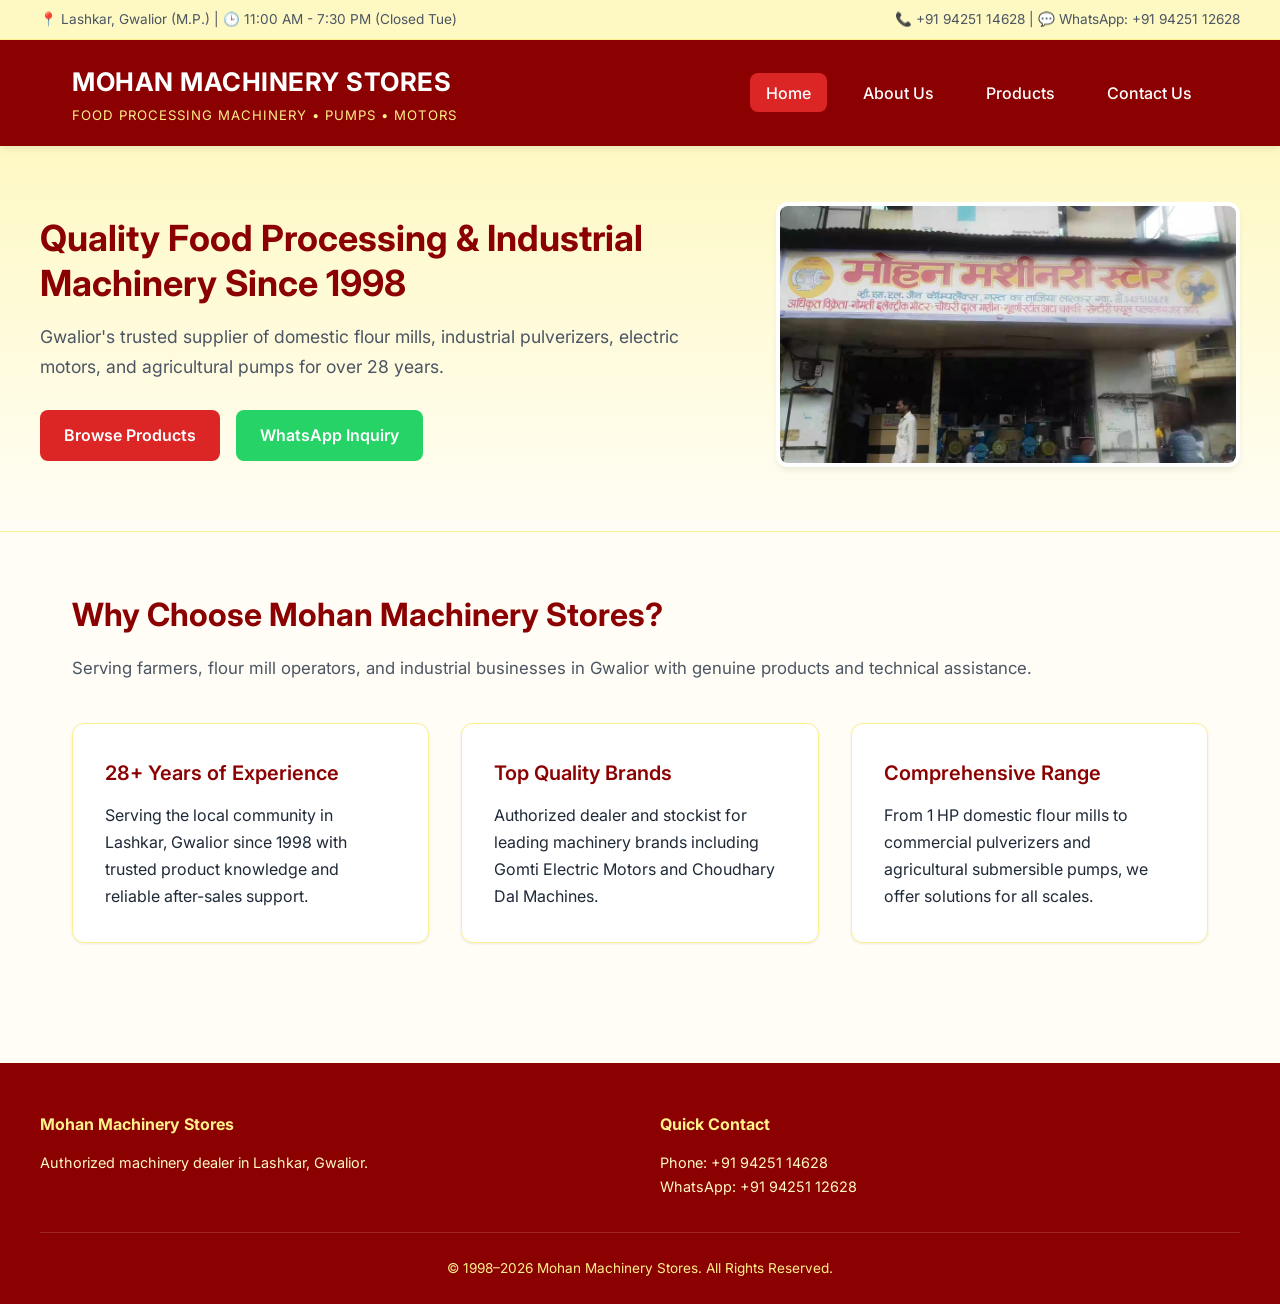
<file: index.html>
<!DOCTYPE html>
<html lang="en">
<head>
  <meta charset="UTF-8">
  <meta name="viewport" content="width=device-width, initial-scale=1.0">
  <title>Mohan Machinery Stores | Gwalior</title>
  <link rel="stylesheet" href="style.css">
</head>
<body>

  <div class="top-bar">
    <div class="top-bar-container">
      <div>📍 Lashkar, Gwalior (M.P.) | 🕒 11:00 AM - 7:30 PM (Closed Tue)</div>
      <div>📞 +91 94251 14628 | 💬 WhatsApp: +91 94251 12628</div>
    </div>
  </div>

  <header>
    <div class="header-container">
      <div>
        <div class="brand-title">MOHAN MACHINERY STORES</div>
        <div class="brand-subtitle">Food Processing Machinery • Pumps • Motors</div>
      </div>
      <nav>
        <ul>
          <li><a href="index.html" class="active">Home</a></li>
          <li><a href="about.html">About Us</a></li>
          <li><a href="products.html">Products</a></li>
          <li><a href="contact.html">Contact Us</a></li>
        </ul>
      </nav>
    </div>
  </header>

  <section class="hero">
    <div class="hero-grid">
      <div>
        <h1>Quality Food Processing & Industrial Machinery Since 1998</h1>
        <p>Gwalior's trusted supplier of domestic flour mills, industrial pulverizers, electric motors, and agricultural pumps for over 28 years.</p>
        <div class="btn-group">
          <a href="products.html" class="btn btn-primary">Browse Products</a>
          <a href="https://wa.me/919425112628" target="_blank" class="btn btn-whatsapp">WhatsApp Inquiry</a>
        </div>
      </div>
      <div class="hero-image-wrapper">
        <img src="shop_banner.jpg" alt="...">
      </div>
    </div>
  </section>

  <main class="container">
    <h2 class="page-title">Why Choose Mohan Machinery Stores?</h2>
    <p class="page-subtitle">Serving farmers, flour mill operators, and industrial businesses in Gwalior with genuine products and technical assistance.</p>

    <div class="grid-3">
      <div class="card">
        <h3 class="card-title">28+ Years of Experience</h3>
        <p>Serving the local community in Lashkar, Gwalior since 1998 with trusted product knowledge and reliable after-sales support.</p>
      </div>
      <div class="card">
        <h3 class="card-title">Top Quality Brands</h3>
        <p>Authorized dealer and stockist for leading machinery brands including Gomti Electric Motors and Choudhary Dal Machines.</p>
      </div>
      <div class="card">
        <h3 class="card-title">Comprehensive Range</h3>
        <p>From 1 HP domestic flour mills to commercial pulverizers and agricultural submersible pumps, we offer solutions for all scales.</p>
      </div>
    </div>
  </main>

  <footer>
    <div class="footer-container">
      <div>
        <h4 style="color: #fef08a; margin-bottom: 0.75rem;">Mohan Machinery Stores</h4>
        <p style="font-size: 0.9rem; color: #fef9c3;">Authorized machinery dealer in Lashkar, Gwalior.</p>
      </div>
      <div>
        <h4 style="color: #fef08a; margin-bottom: 0.75rem;">Quick Contact</h4>
        <p style="font-size: 0.9rem; color: #fef9c3;">Phone: +91 94251 14628</p>
        <p style="font-size: 0.9rem; color: #fef9c3;">WhatsApp: +91 94251 12628</p>
      </div>
    </div>
    <div class="footer-bottom">
      &copy; 1998–2026 Mohan Machinery Stores. All Rights Reserved.
    </div>
  </footer>

</body>
</html>
</file>
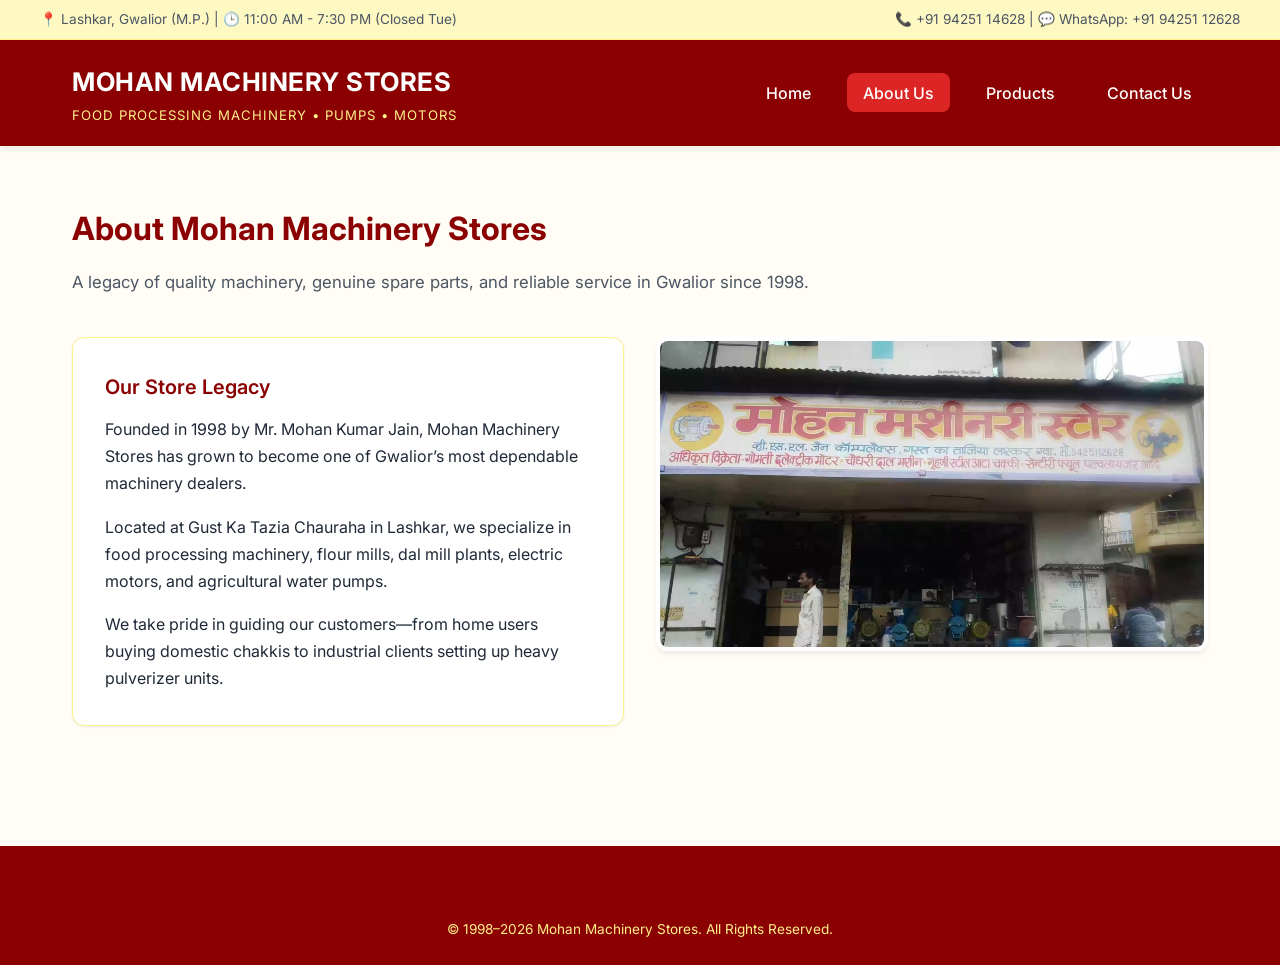
<file: about.html>
<!DOCTYPE html>
<html lang="en">
<head>
  <meta charset="UTF-8">
  <meta name="viewport" content="width=device-width, initial-scale=1.0">
  <title>About Us | Mohan Machinery Stores</title>
  <link rel="stylesheet" href="style.css">
</head>
<body>

  <div class="top-bar">
    <div class="top-bar-container">
      <div>📍 Lashkar, Gwalior (M.P.) | 🕒 11:00 AM - 7:30 PM (Closed Tue)</div>
      <div>📞 +91 94251 14628 | 💬 WhatsApp: +91 94251 12628</div>
    </div>
  </div>

  <header>
    <div class="header-container">
      <div>
        <div class="brand-title">MOHAN MACHINERY STORES</div>
        <div class="brand-subtitle">Food Processing Machinery • Pumps • Motors</div>
      </div>
      <nav>
        <ul>
          <li><a href="index.html">Home</a></li>
          <li><a href="about.html" class="active">About Us</a></li>
          <li><a href="products.html">Products</a></li>
          <li><a href="contact.html">Contact Us</a></li>
        </ul>
      </nav>
    </div>
  </header>

  <main class="container">
    <h1 class="page-title">About Mohan Machinery Stores</h1>
    <p class="page-subtitle">A legacy of quality machinery, genuine spare parts, and reliable service in Gwalior since 1998.</p>

    <div class="grid-2">
      <div>
        <div class="card">
          <h2 class="card-title">Our Store Legacy</h2>
          <p style="margin-bottom: 1rem;">Founded in 1998 by Mr. Mohan Kumar Jain, Mohan Machinery Stores has grown to become one of Gwalior’s most dependable machinery dealers.</p>
          <p style="margin-bottom: 1rem;">Located at Gust Ka Tazia Chauraha in Lashkar, we specialize in food processing machinery, flour mills, dal mill plants, electric motors, and agricultural water pumps.</p>
          <p>We take pride in guiding our customers—from home users buying domestic chakkis to industrial clients setting up heavy pulverizer units.</p>
        </div>
      </div>
      <div class="hero-image-wrapper">
        <img src="shop_banner.jpg" alt="Mohan Machinery Store Entrance">
      </div>
    </div>
  </main>

  <footer>
    <div class="footer-bottom">
      &copy; 1998–2026 Mohan Machinery Stores. All Rights Reserved.
    </div>
  </footer>

</body>
</html>
</file>
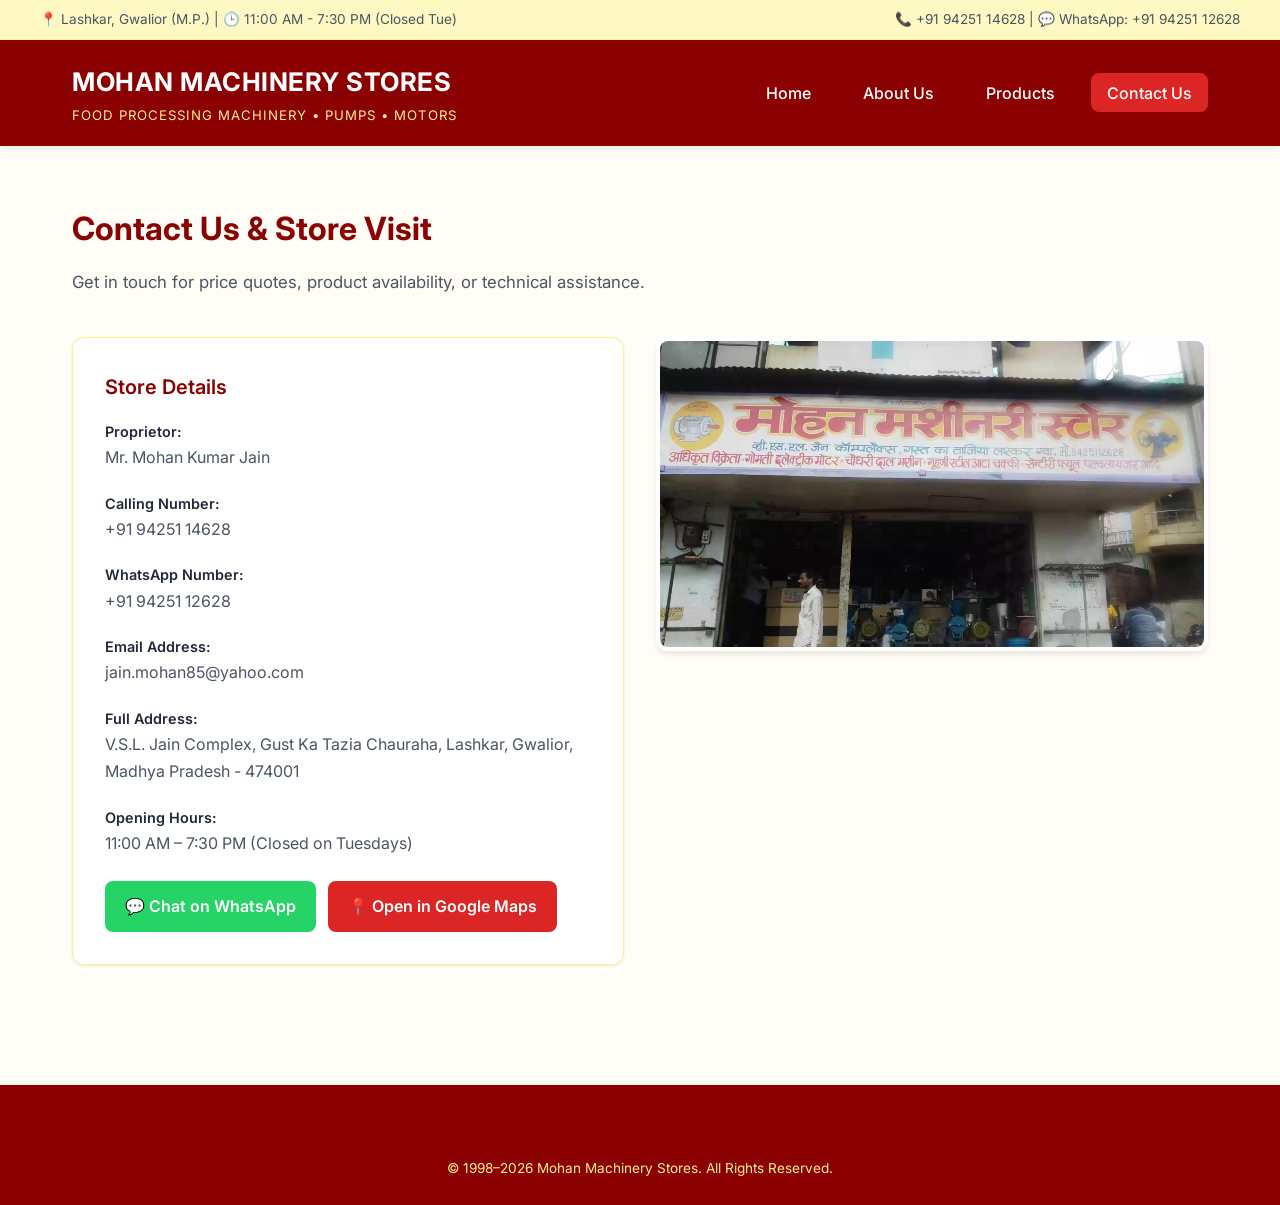
<file: contact.html>
<!DOCTYPE html>
<html lang="en">
<head>
  <meta charset="UTF-8">
  <meta name="viewport" content="width=device-width, initial-scale=1.0">
  <title>Contact Us | Mohan Machinery Stores</title>
  <link rel="stylesheet" href="style.css">
</head>
<body>

  <div class="top-bar">
    <div class="top-bar-container">
      <div>📍 Lashkar, Gwalior (M.P.) | 🕒 11:00 AM - 7:30 PM (Closed Tue)</div>
      <div>📞 +91 94251 14628 | 💬 WhatsApp: +91 94251 12628</div>
    </div>
  </div>

  <header>
    <div class="header-container">
      <div>
        <div class="brand-title">MOHAN MACHINERY STORES</div>
        <div class="brand-subtitle">Food Processing Machinery • Pumps • Motors</div>
      </div>
      <nav>
        <ul>
          <li><a href="index.html">Home</a></li>
          <li><a href="about.html">About Us</a></li>
          <li><a href="products.html">Products</a></li>
          <li><a href="contact.html" class="active">Contact Us</a></li>
        </ul>
      </nav>
    </div>
  </header>

  <main class="container">
    <h1 class="page-title">Contact Us & Store Visit</h1>
    <p class="page-subtitle">Get in touch for price quotes, product availability, or technical assistance.</p>

    <div class="grid-2">
      <div class="card">
        <h2 class="card-title">Store Details</h2>
        <ul class="info-list">
          <li>
            <span class="label">Proprietor:</span>
            <span class="value">Mr. Mohan Kumar Jain</span>
          </li>
          <li>
            <span class="label">Calling Number:</span>
            <span class="value">+91 94251 14628</span>
          </li>
          <li>
            <span class="label">WhatsApp Number:</span>
            <span class="value">+91 94251 12628</span>
          </li>
          <li>
            <span class="label">Email Address:</span>
            <span class="value">jain.mohan85@yahoo.com</span>
          </li>
          <li>
            <span class="label">Full Address:</span>
            <span class="value">V.S.L. Jain Complex, Gust Ka Tazia Chauraha, Lashkar, Gwalior, Madhya Pradesh - 474001</span>
          </li>
          <li>
            <span class="label">Opening Hours:</span>
            <span class="value">11:00 AM – 7:30 PM (Closed on Tuesdays)</span>
          </li>
        </ul>
        <div style="margin-top: 1.5rem; display: flex; gap: 0.75rem; flex-wrap: wrap;">
          <a href="https://wa.me/919425112628" target="_blank" class="btn btn-whatsapp" style="display: inline-flex; align-items: center; gap: 6px; background-color: #25d366; color: #ffffff; padding: 0.75rem 1.25rem; border-radius: 8px; font-weight: 600; text-decoration: none;">
            💬 Chat on WhatsApp
          </a>
          <a href="https://maps.google.com/?q=Mohan+Machinery+Stores+Gust+Ka+Tazia+Chauraha+Lashkar+Gwalior+474001" target="_blank" class="btn btn-primary" style="display: inline-flex; align-items: center; gap: 6px; background-color: #dc2626; color: #ffffff; padding: 0.75rem 1.25rem; border-radius: 8px; font-weight: 600; text-decoration: none;">
            📍 Open in Google Maps
          </a>
        </div>
      </div>

      <div class="hero-image-wrapper">
        <img src="shop_banner.jpg" alt="Mohan Machinery Stores Gwalior Shop Front" style="width: 100%; border-radius: 12px; border: 4px solid #ffffff; box-shadow: 0 4px 6px -1px rgba(0, 0, 0, 0.1);">
      </div>
    </div>
  </main>

  <footer>
    <div class="footer-bottom">
      &copy; 1998–2026 Mohan Machinery Stores. All Rights Reserved.
    </div>
  </footer>

</body>
</html>
</file>
<file: style.css>
/* ==========================================================================
   Mohan Machinery Stores - Global Stylesheet
   Theme: Light Yellow & Deep Crimson Red
   ========================================================================== */

@import url('https://fonts.googleapis.com/css2?family=Inter:wght@300;400;500;600;700&display=swap');

:root {
  --bg-primary: #fffdf5;
  --bg-secondary: #fef9c3;
  --bg-card: #ffffff;
  --primary-red: #8b0000;
  --accent-red: #dc2626;
  --hover-red: #991b1b;
  --text-dark: #1f2937;
  --text-muted: #4b5563;
  --border-color: #fef08a;
  --shadow-sm: 0 1px 3px rgba(0,0,0,0.08);
  --shadow-md: 0 4px 6px -1px rgba(0,0,0,0.08);
  --radius-md: 8px;
  --radius-lg: 12px;
}

* {
  margin: 0;
  padding: 0;
  box-sizing: border-box;
}

body {
  font-family: 'Inter', -apple-system, BlinkMacSystemFont, sans-serif;
  background-color: var(--bg-primary);
  color: var(--text-dark);
  line-height: 1.7;
}

/* Top Utility Bar */
.top-bar {
  background-color: var(--bg-secondary);
  border-bottom: 1px solid var(--border-color);
  padding: 0.5rem 2rem;
  font-size: 0.85rem;
  color: var(--text-muted);
}

.top-bar-container {
  max-width: 1200px;
  margin: 0 auto;
  display: flex;
  justify-content: space-between;
  align-items: center;
  flex-wrap: wrap;
  gap: 0.5rem;
}

/* Main Navigation Header */
header {
  background-color: var(--primary-red);
  color: #ffffff;
  box-shadow: var(--shadow-md);
  position: sticky;
  top: 0;
  z-index: 1000;
}

.header-container {
  max-width: 1200px;
  margin: 0 auto;
  padding: 1.25rem 2rem;
  display: flex;
  justify-content: space-between;
  align-items: center;
}

.brand-title {
  font-size: 1.6rem;
  font-weight: 700;
  color: #ffffff;
  letter-spacing: 0.5px;
}

.brand-subtitle {
  font-size: 0.825rem;
  color: #fef08a;
  text-transform: uppercase;
  letter-spacing: 1px;
}

nav ul {
  display: flex;
  gap: 1.25rem;
  list-style: none;
}

nav a {
  color: #ffffff;
  font-weight: 500;
  padding: 0.6rem 1rem;
  border-radius: var(--radius-md);
  transition: all 0.2s ease;
  text-decoration: none;
}

nav a:hover,
nav a.active {
  background-color: var(--accent-red);
}

/* Hero Section */
.hero {
  padding: 3.5rem 2rem;
  background: linear-gradient(180deg, var(--bg-secondary) 0%, var(--bg-primary) 100%);
  border-bottom: 1px solid var(--border-color);
}

.hero-grid {
  max-width: 1200px;
  margin: 0 auto;
  display: grid;
  grid-template-columns: 1.2fr 0.8fr;
  gap: 2.5rem;
  align-items: center;
}

.hero h1 {
  font-size: 2.25rem;
  color: var(--primary-red);
  margin-bottom: 1rem;
  line-height: 1.25;
}

.hero p {
  font-size: 1.1rem;
  color: var(--text-muted);
  margin-bottom: 1.75rem;
}

.hero-image-wrapper img {
  width: 100%;
  border-radius: var(--radius-lg);
  box-shadow: var(--shadow-md);
  border: 4px solid #ffffff;
}

/* Page Containers */
.container {
  max-width: 1200px;
  margin: 0 auto;
  padding: 3.5rem 2rem;
}

.page-title {
  font-size: 2rem;
  color: var(--primary-red);
  margin-bottom: 0.75rem;
  font-weight: 700;
}

.page-subtitle {
  color: var(--text-muted);
  font-size: 1.05rem;
  margin-bottom: 2.5rem;
}

/* Cards & Layout Grid */
.grid-2 {
  display: grid;
  grid-template-columns: repeat(2, 1fr);
  gap: 2rem;
}

.grid-3 {
  display: grid;
  grid-template-columns: repeat(3, 1fr);
  gap: 2rem;
}

.card {
  background-color: var(--bg-card);
  border: 1px solid var(--border-color);
  border-radius: var(--radius-lg);
  padding: 2rem;
  box-shadow: var(--shadow-sm);
}

.card-title {
  color: var(--primary-red);
  font-size: 1.25rem;
  margin-bottom: 0.75rem;
  font-weight: 600;
}

/* Buttons */
.btn-group {
  display: flex;
  gap: 1rem;
  flex-wrap: wrap;
}

.btn {
  display: inline-block;
  padding: 0.75rem 1.5rem;
  border-radius: var(--radius-md);
  font-weight: 600;
  text-decoration: none;
  transition: all 0.2s ease;
  border: none;
  cursor: pointer;
}

.btn-primary {
  background-color: var(--accent-red);
  color: #ffffff;
}

.btn-primary:hover {
  background-color: var(--hover-red);
}

.btn-whatsapp {
  background-color: #25d366;
  color: #ffffff;
}

.btn-whatsapp:hover {
  background-color: #1da851;
}

/* Contact Info List */
.info-list {
  list-style: none;
  margin-top: 1rem;
}

.info-list li {
  margin-bottom: 1.25rem;
  display: flex;
  flex-direction: column;
}

.info-list span.label {
  font-weight: 600;
  color: var(--text-dark);
  font-size: 0.9rem;
}

.info-list span.value {
  color: var(--text-muted);
}

/* Footer */
footer {
  background-color: var(--primary-red);
  color: #ffffff;
  padding: 3rem 2rem 1.5rem;
  margin-top: 4rem;
}

.footer-container {
  max-width: 1200px;
  margin: 0 auto;
  display: grid;
  grid-template-columns: repeat(auto-fit, minmax(250px, 1fr));
  gap: 2.5rem;
  padding-bottom: 2rem;
  border-bottom: 1px solid rgba(255,255,255,0.15);
}

.footer-bottom {
  text-align: center;
  padding-top: 1.5rem;
  font-size: 0.85rem;
  color: #fef08a;
}

/* Responsive */
@media (max-width: 768px) {
  .hero-grid, .grid-2, .grid-3 {
    grid-template-columns: 1fr;
  }
  .header-container {
    flex-direction: column;
    gap: 1rem;
    text-align: center;
  }
}
</file>
